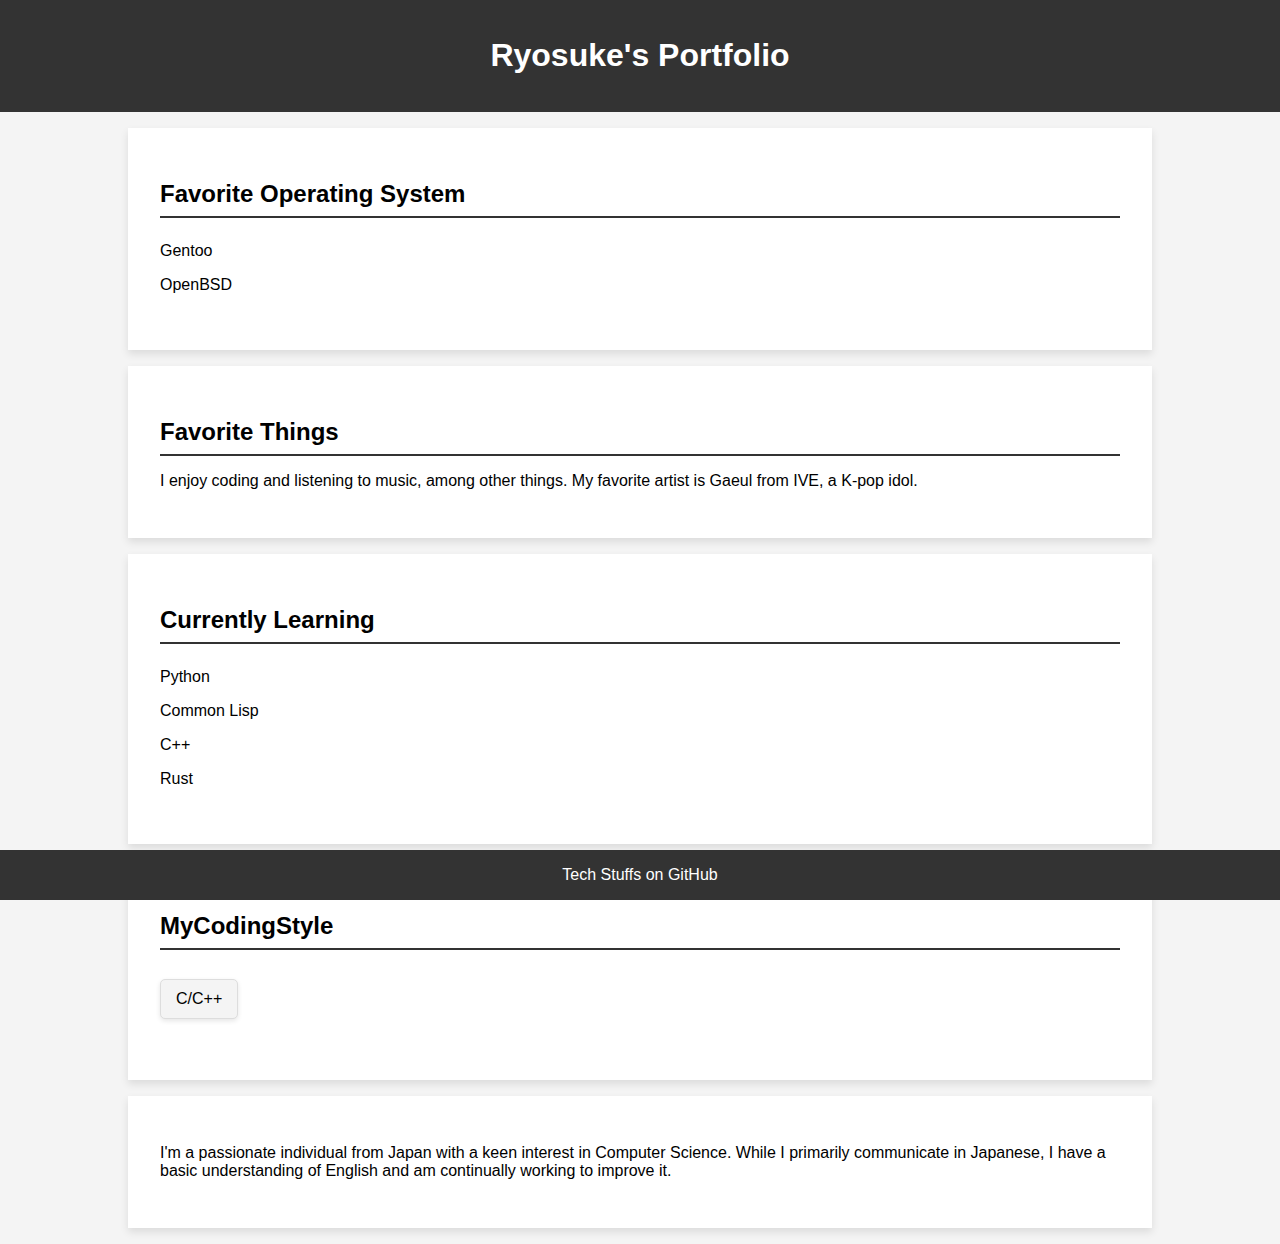
<file: index.html>
<!DOCTYPE html> <html lang="en"> <head>
    <meta charset="UTF-8"> <meta name="viewport" content="width=device-width, initial-scale=1.0"> <title>Ryosuke's 
      Portfolio</title> <link rel="stylesheet" href="styles.css">
  </head> <body>
    <header>
      <h1>Ryosuke's Portfolio</h1>
    </header> <section class="favorites">
      <h2>Favorite Operating System</h2> <ul>
        <li>Gentoo</li> <li>OpenBSD</li>
      </ul>
    </section> <section class="interests">
      <h2>Favorite Things</h2>
      <p>I enjoy coding and listening to music, among other things. My favorite artist is Gaeul from IVE, a K-pop 
      idol.</p>
    </section> <section class="learning">
      <h2>Currently Learning</h2> <ul>
        <li>Python</li> <li>Common Lisp</li> <li>C++</li> <li>Rust</li>
      </ul>
    </section>
    <!-- MyCodingStyle セクション内 -->
    <section class="coding-style">
      <h2>MyCodingStyle</h2>
      <ul>
        <li><a href="./MyCodingStyle.html" class="embedded-link">C/C++</a></li>
        <!-- 他の言語やスタイルガイドのリンクもここに追加できます -->
      </ul>
    </section>

    <section class="about">
      <p>I'm a passionate individual from Japan with a keen interest in Computer Science. While I primarily communicate in 
      Japanese, I have a basic understanding of English and am continually working to improve it.</p>
    </section> <footer>
      <a href="https://github.com">Tech Stuffs on GitHub</a>
    </footer> </body> </html>
</file>
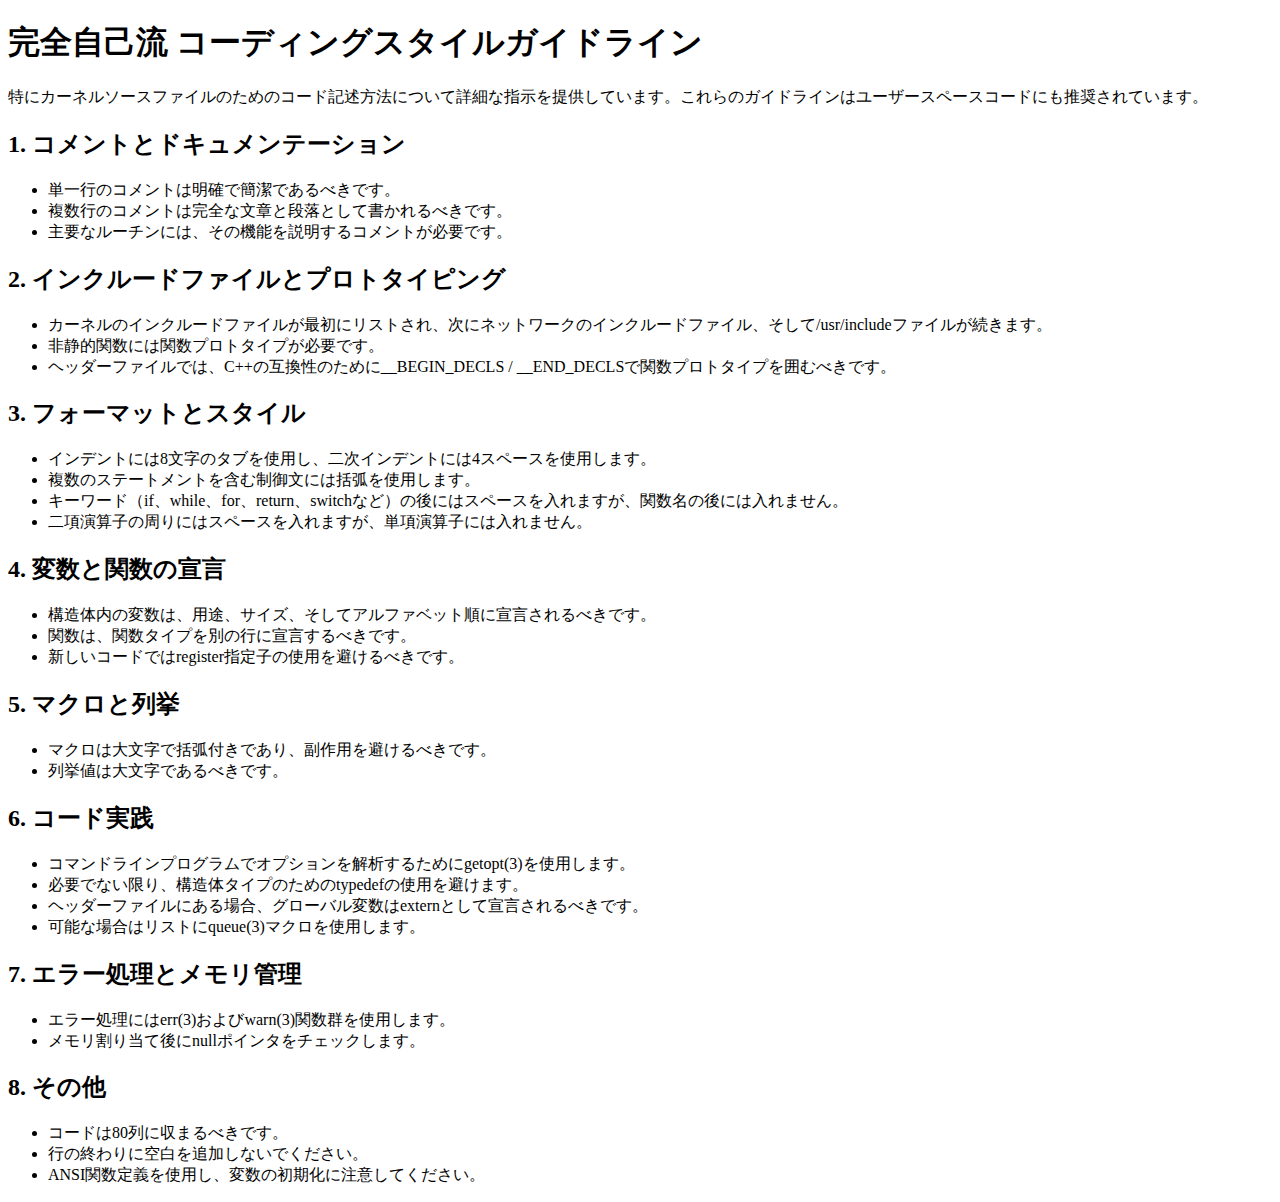
<file: MyCodingStyle.html>
<!DOCTYPE html>
<html lang="ja">
<head>
    <meta charset="UTF-8">
    <title>My Coding Style Guidelines</title>
</head>
<body>
    <h1>完全自己流 コーディングスタイルガイドライン</h1>
    <p>特にカーネルソースファイルのためのコード記述方法について詳細な指示を提供しています。これらのガイドラインはユーザースペースコードにも推奨されています。</p>

    <h2>1. コメントとドキュメンテーション</h2>
    <ul>
        <li>単一行のコメントは明確で簡潔であるべきです。</li>
        <li>複数行のコメントは完全な文章と段落として書かれるべきです。</li>
        <li>主要なルーチンには、その機能を説明するコメントが必要です。</li>
    </ul>

    <h2>2. インクルードファイルとプロトタイピング</h2>
    <ul>
        <li>カーネルのインクルードファイルが最初にリストされ、次にネットワークのインクルードファイル、そして/usr/includeファイルが続きます。</li>
        <li>非静的関数には関数プロトタイプが必要です。</li>
        <li>ヘッダーファイルでは、C++の互換性のために__BEGIN_DECLS / __END_DECLSで関数プロトタイプを囲むべきです。</li>
    </ul>

    <h2>3. フォーマットとスタイル</h2>
    <ul>
        <li>インデントには8文字のタブを使用し、二次インデントには4スペースを使用します。</li>
        <li>複数のステートメントを含む制御文には括弧を使用します。</li>
        <li>キーワード（if、while、for、return、switchなど）の後にはスペースを入れますが、関数名の後には入れません。</li>
        <li>二項演算子の周りにはスペースを入れますが、単項演算子には入れません。</li>
    </ul>

    <h2>4. 変数と関数の宣言</h2>
    <ul>
        <li>構造体内の変数は、用途、サイズ、そしてアルファベット順に宣言されるべきです。</li>
        <li>関数は、関数タイプを別の行に宣言するべきです。</li>
        <li>新しいコードではregister指定子の使用を避けるべきです。</li>
    </ul>

    <h2>5. マクロと列挙</h2>
    <ul>
        <li>マクロは大文字で括弧付きであり、副作用を避けるべきです。</li>
        <li>列挙値は大文字であるべきです。</li>
    </ul>

    <h2>6. コード実践</h2>
    <ul>
        <li>コマンドラインプログラムでオプションを解析するためにgetopt(3)を使用します。</li>
        <li>必要でない限り、構造体タイプのためのtypedefの使用を避けます。</li>
        <li>ヘッダーファイルにある場合、グローバル変数はexternとして宣言されるべきです。</li>
        <li>可能な場合はリストにqueue(3)マクロを使用します。</li>
    </ul>

    <h2>7. エラー処理とメモリ管理</h2>
    <ul>
        <li>エラー処理にはerr(3)およびwarn(3)関数群を使用します。</li>
        <li>メモリ割り当て後にnullポインタをチェックします。</li>
    </ul>

    <h2>8. その他</h2>
    <ul>
        <li>コードは80列に収まるべきです。</li>
        <li>行の終わりに空白を追加しないでください。</li>
        <li>ANSI関数定義を使用し、変数の初期化に注意してください。</li>
    </ul>

    </body>
</html>
</file>
<file: styles.css>
body {
font-family: 'Arial', sans-serif; background-color: #f4f4f4; margin: 0; padding: 0; } header { background-color: #333; 
  color: #fff; text-align: center; padding: 1rem 0;
} section {
padding: 2rem; background-color: #fff; margin: 1rem 10%; box-shadow: 0 4px 8px rgba(0, 0, 0, 0.1); } h2 { border-bottom: 
  2px solid #333; padding-bottom: 0.5rem; margin-bottom: 1rem;
} ul {
list-style-type: none; padding: 0; } li { padding: 0.5rem 0; } footer { background-color: #333; color: #fff; text-align: 
  center; padding: 1rem 0; position: fixed; bottom: 0; width: 100%;
} a {
color: #fff; text-decoration: none; transition: color 0.3s; } a:hover { color: #ddd; }

.embedded-link {
  display: inline-block;
  padding: 10px 15px;
  margin: 5px 0;
  border: 1px solid #ddd;
  background-color: #f4f4f4;
  color: #000;
  text-decoration: none;
  border-radius: 5px;
  box-shadow: 0 2px 5px rgba(0, 0, 0, 0.1);
  transition: background-color 0.3s, box-shadow 0.3s;
}

.embedded-link:hover {
  background-color: #e9e9e9;
  box-shadow: 0 4px 8px rgba(0, 0, 0, 0.15);
}
</file>
